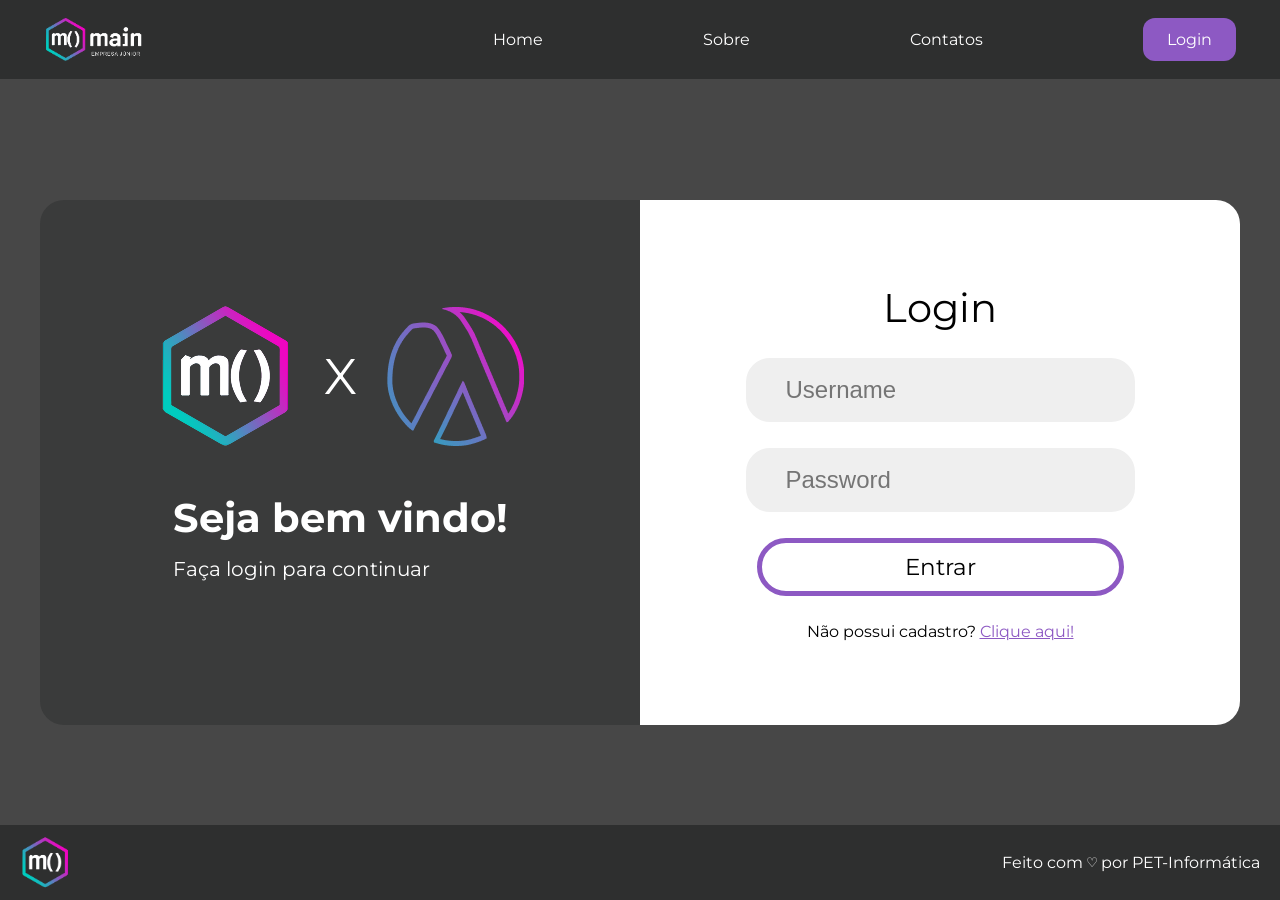
<file: dia-2/index.html>
<!DOCTYPE html5>
<html lang="pt-br">
  <head>
    <meta charset="UTF-8" />
    <meta name="viewport" content="width=device-width, initial-scale=1.0" />
    <title>Main EJ</title>
    <link rel="stylesheet" href="./styles/index.css" />
    <link rel="preconnect" href="https://fonts.googleapis.com" />
    <link rel="preconnect" href="https://fonts.gstatic.com" crossorigin />
    <link
      href="https://fonts.googleapis.com/css2?family=Montserrat:ital,wght@0,100..900;1,100..900&display=swap"
      rel="stylesheet"
    />
  </head>
  <body>
    <header>
      <div class="logo">
        <img src="images/main_logo_completa.png" alt="Logo da Main Completo" />
      </div>

      <div class="PagesComponent">
        <nav>
          <ul>
            <li><a href="#">Home</a></li>
            <li><a href="#">Sobre</a></li>
            <li><a href="#">Contatos</a></li>
          </ul>
        </nav>

        <div class="LoginButton">
          <p>Login</p>
        </div>
      </div>
    </header>

    <div class="MainComponent">
      <div class="TextComponent">
        <div class="Logos">
          <img src="images/main_logo.png" alt="Ícone Main" />
          <p>X</p>
          <img src="images/PET_logo.png" alt="Logo PET-Informática" />
        </div>
        <div class="Text">
          <p class="Bemvindo">Seja bem vindo!</p>
          <p class="FacaLogin">Faça login para continuar</p>
        </div>
      </div>

      <div class="LoginComponent">
        <p>Login</p>
        <div>
          <input class="Input" placeholder="Username" type="text"/>
        </div>
        <div>
          <input class="Input" placeholder="Password" type="password"/>
        </div>

        <div class="Button">
          <p>Entrar</p>
        </div>

        <p class="Cadastro">
          Não possui cadastro?
          <span>Clique aqui!</span>
        </p>
      </div>
    </div>

    <footer class="footer-site">
      <div class="marca">
        <img src="images/main_logo.png" alt="Logo da Main" />
      </div>
      <p>Feito com ♡ por PET-Informática</p>
    </footer>
  </body>
</html>
</file>
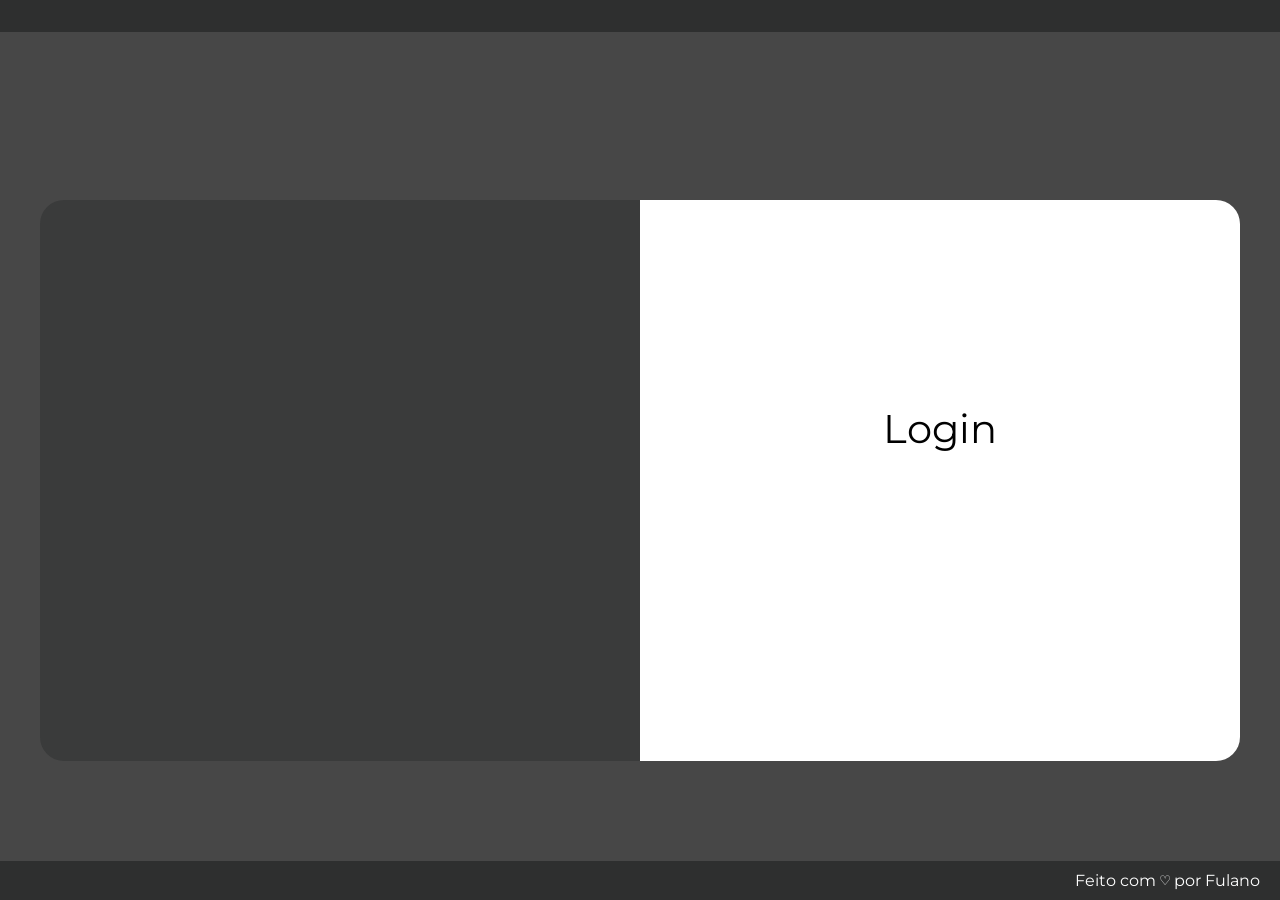
<file: versao_crua/index.html>
<!DOCTYPE html5>
<html lang="pt-br">
  <head>
    <meta charset="UTF-8" />
    <meta name="viewport" content="width=device-width, initial-scale=1.0" />
    <title>Main EJ</title>
    <link rel="stylesheet" href="./styles/index.css" />
    <link rel="preconnect" href="https://fonts.googleapis.com" />
    <link rel="preconnect" href="https://fonts.gstatic.com" crossorigin />
    <link
      href="https://fonts.googleapis.com/css2?family=Montserrat:ital,wght@0,100..900;1,100..900&display=swap"
      rel="stylesheet"
    />
  </head>
  <body>
    <header>
      <div class="logo">
      </div>

      <div class="PagesComponent">
      </div>
    </header>

    <div class="MainComponent">
      <div class="TextComponent">
      </div>

      <div class="LoginComponent">
        <p>Login</p>
        <div>
        </div>
        <div>
        </div>

        <div class="Button">
        </div>

        <p class="Cadastro">
        </p>
      </div>
    </div>

    <footer class="footer-site">
      <div class="marca">
      </div>
      <p>Feito com ♡ por Fulano
      </p>
    </footer>
  </body>
</html>
</file>
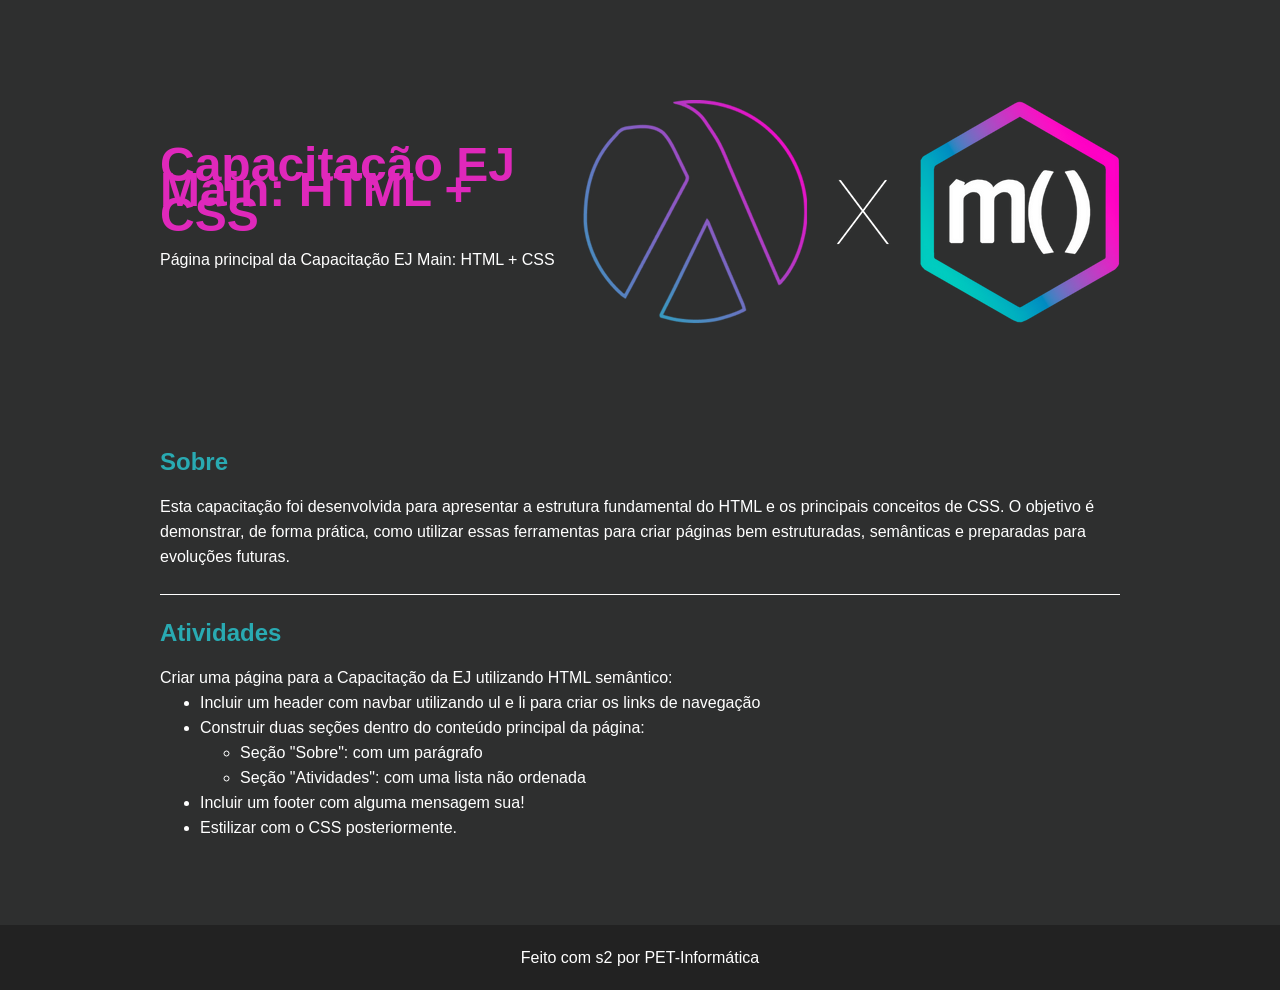
<file: dia-1/atividade-finalizada/index.html>
<!DOCTYPE html>
<html lang="pt-BR">
<head>
    <meta charset="UTF-8">
    <meta name="viewport" content="width=device-width, initial-scale=1.0">
    <title>Capacitação HTML e CSS - Main</title>
    <link rel="stylesheet" href="css/styles.css">
</head>
<body>
    <!-- MAIN -->
    <main>

        <!-- HERO -->
        <section id="hero">
          <div>
            <h1>Capacitação EJ Main: HTML + CSS</h1>
            <p>Página principal da Capacitação EJ Main: HTML + CSS</p>
          </div>
          <img src="images/pet-x-main.png"/>
        </section>

        <!-- SOBRE -->
        <section id="sobre">
            <h2>Sobre</h2>
            <p>Esta capacitação foi desenvolvida para apresentar a estrutura fundamental do HTML e os principais conceitos de CSS. O objetivo é demonstrar, de forma prática, como utilizar essas ferramentas para criar páginas bem estruturadas, semânticas e preparadas para evoluções futuras.</p>
        </section>

        <!-- ATIVIDADES -->
        <section id="atividades">
            <h2>Atividades</h2>
            <p>Criar uma página para a Capacitação da EJ utilizando HTML semântico:</p>
            <ul>
                <li>Incluir um header com navbar utilizando ul e li para criar os links de navegação</li>
                <li>Construir duas seções dentro do conteúdo principal da página:
                  <ul>
                    <li>Seção "Sobre": com um parágrafo</li>
                    <li>Seção "Atividades": com uma lista não ordenada</li>
                  </ul>
                </li>
                <li>Incluir um footer com alguma mensagem sua!</li>
                <li>Estilizar com o CSS posteriormente.</li>
            </ul>
        </section>

    </main>

    <!-- FOOTER -->
    <footer>
        <p>Feito com s2 por PET-Informática</p>
    </footer>

</body>
</html>
</file>
<file: dia-2/styles/index.css>
* {
  /* Resetar todas propriedades da pagina */
  margin: 0;
  padding: 0;
  box-sizing: border-box;
}

body {
  background: #474747;
  font-family: "Montserrat", "Courier New", Courier, monospace;
  display: flex;
  flex-direction: column;
  justify-content: space-between;
  align-items: center;
  height: 100%;
}

/* Header */

header {
  display: flex;
  align-items: center;
  justify-content: space-between;
  background: #2e2f2f;
  padding: 16px 44px;
  width: 100%;
  position: fixed;
  z-index: 2025;
}
.logo img {
  width: 100px;
}

.PagesComponent {
  display: flex;
  align-items: center;
  justify-content: center;
  flex-direction: row;
  color: white;
  gap: 160px;
}
nav {
  display: flex;
  align-items: center;
  justify-content: center;
  flex-direction: row;
}

nav ul {
  display: flex;
  align-items: center;
  justify-content: center;
  gap: 160px;
}
nav ul li {
  display: flex;
  align-items: center;
  justify-content: center;
}

nav ul li a {
  display: flex;
  color: white;
  text-decoration: none;
}

.LoginButton {
  background-color: #8d59c3;
  padding: 12px 24px;
  border-radius: 12px;
}

/* Componente Principal */

.MainComponent {
  width: 1200px;
  height: 740px;
  display: flex;
  margin-top: 200px;
  margin-bottom: 100px;
}

.TextComponent {
  padding-top: 100px;
  padding-bottom: 100px;
  background-color: #3a3b3b;
  display: flex;
  flex-direction: column;
  align-items: center;
  justify-content: start;
  gap: 40px;
  width: 50%;
  height: 100%;
  border-top-left-radius: 24px;
  border-bottom-left-radius: 24px;
}

.Logos {
  display: flex;
  align-items: center;
  justify-content: center;
  gap: 30px;
  color: #ffffff;
}

.Logos p {
  font-size: 50px;
}

.Text {
  color: #ffffff;
  display: flex;
  flex-direction: column;
  align-items: start;
  gap: 15px;
}

.BemVindo {
  font-size: 40px;
  font-weight: bold;
}

.FacaLogin {
  font-size: 20px;
}

.LoginComponent {
  background-color: #ffffff;
  display: flex;
  flex-direction: column;
  align-items: center;
  justify-content: center;
  width: 50%;
  height: 100%;
  gap: 26px;
  border-top-right-radius: 24px;
  border-bottom-right-radius: 24px;
}


.LoginComponent p {
  font-size: 40px;
}

.LoginComponent .Input:focus{

  outline: 3px solid #8d59c3;

}

.LoginComponent .Input{
  font-size: 24px;
  color: #000000;
  color: rgba(0, 0, 0, 0.4); 
  background-color: #efefef;
  padding-top: 18px;
  padding-bottom: 18px;
  border-radius: 24px;
  padding-left: 40px;
  padding-right: 50px;
  border: none;
}

.LoginComponent .Cadastro{
  font-size: 16px;
}

.LoginComponent .Cadastro span {
  color: #8d59c3;
  text-decoration: underline;
  cursor: pointer;
}

.LoginComponent .Button {
  border: #8d59c3 solid 5px;
  border-color: #8d59c3;
  background-color: #ffffff;
  color: #000000;
  cursor: pointer;
  border-radius: 40px;
  padding: 10px 143px;
}

.LoginComponent .Button:hover {
  background-color: #8d59c3;
  color: #ffffff;
  transition: 0.3s;
}

.LoginComponent .Button p {
  font-size: 23px;
}

/* Footer */

.footer-site {
  background: #2e2f2f;
  display: flex;
  flex-direction: row;
  align-items: center;
  justify-content: space-between;
  color: white;
  padding: 10px 20px;
  width: 100%;
}

.marca img {
  width: 50px;
}
</file>
<file: versao_crua/styles/index.css>
* {
  /* Resetar todas propriedades da pagina */
  margin: 0;
  padding: 0;
  box-sizing: border-box;
}

body {
  background: #474747;
  font-family: "Montserrat", "Courier New", Courier, monospace;
  display: flex;
  flex-direction: column;
  justify-content: space-between;
  align-items: center;
  height: 100%;
}

/* Header */

header {
  display: flex;
  align-items: center;
  justify-content: space-between;
  background: #2e2f2f;
  padding: 16px 44px;
  width: 100%;
  position: fixed;
  z-index: 2025;
}

.PagesComponent {
  display: flex;
  align-items: center;
  justify-content: center;
  flex-direction: row;
  color: white;
  gap: 160px;
}
nav {
  display: flex;
  align-items: center;
  justify-content: center;
  flex-direction: row;
}

/* Componente Principal */

.MainComponent {
  width: 1200px;
  height: 740px;
  display: flex;
  margin-top: 200px;
  margin-bottom: 100px;
}

.TextComponent {
  padding-top: 100px;
  padding-bottom: 100px;
  background-color: #3a3b3b;
  display: flex;
  flex-direction: column;
  align-items: center;
  justify-content: start;
  gap: 40px;
  width: 50%;
  height: 100%;
  border-top-left-radius: 24px;
  border-bottom-left-radius: 24px;
}

.LoginComponent {
  background-color: #ffffff;
  display: flex;
  flex-direction: column;
  align-items: center;
  justify-content: center;
  width: 50%;
  height: 100%;
  gap: 26px;
  border-top-right-radius: 24px;
  border-bottom-right-radius: 24px;
}


.LoginComponent p {
  font-size: 40px;
}

/* Footer */

.footer-site {
  background: #2e2f2f;
  display: flex;
  flex-direction: row;
  align-items: center;
  justify-content: space-between;
  color: white;
  padding: 10px 20px;
  width: 100%;
}
</file>
<file: dia-1/atividade-finalizada/css/styles.css>
/* Reset */
* {
  margin: 0;
  padding: 0;
  box-sizing: border-box;
}

body {
  font-family: Arial, sans-serif;
  background: #2e2f2f;
  line-height: 25px;
}

h1 {
  font-size: 48px;
  color: #df28bb;
  margin-bottom: 20px;
}

h2 {
  color: #29aab2;
  margin-bottom: 20px;
}

ul {
  padding-left: 40px;
}

main {
  width: 75%;
  margin: auto;
}

#hero {
  display: flex;
  align-items: center;
  justify-content: space-between;
  padding: 100px 0;
}

#atividades {
  border-top: 1px solid white;
  padding: 25px 0;
}

section {
  margin-bottom: 25px;
  color: white;
}

footer {
  text-align: center;
  padding: 20px;
  background: #222;
  color: white;
  margin-top: 60px;
}
</file>
